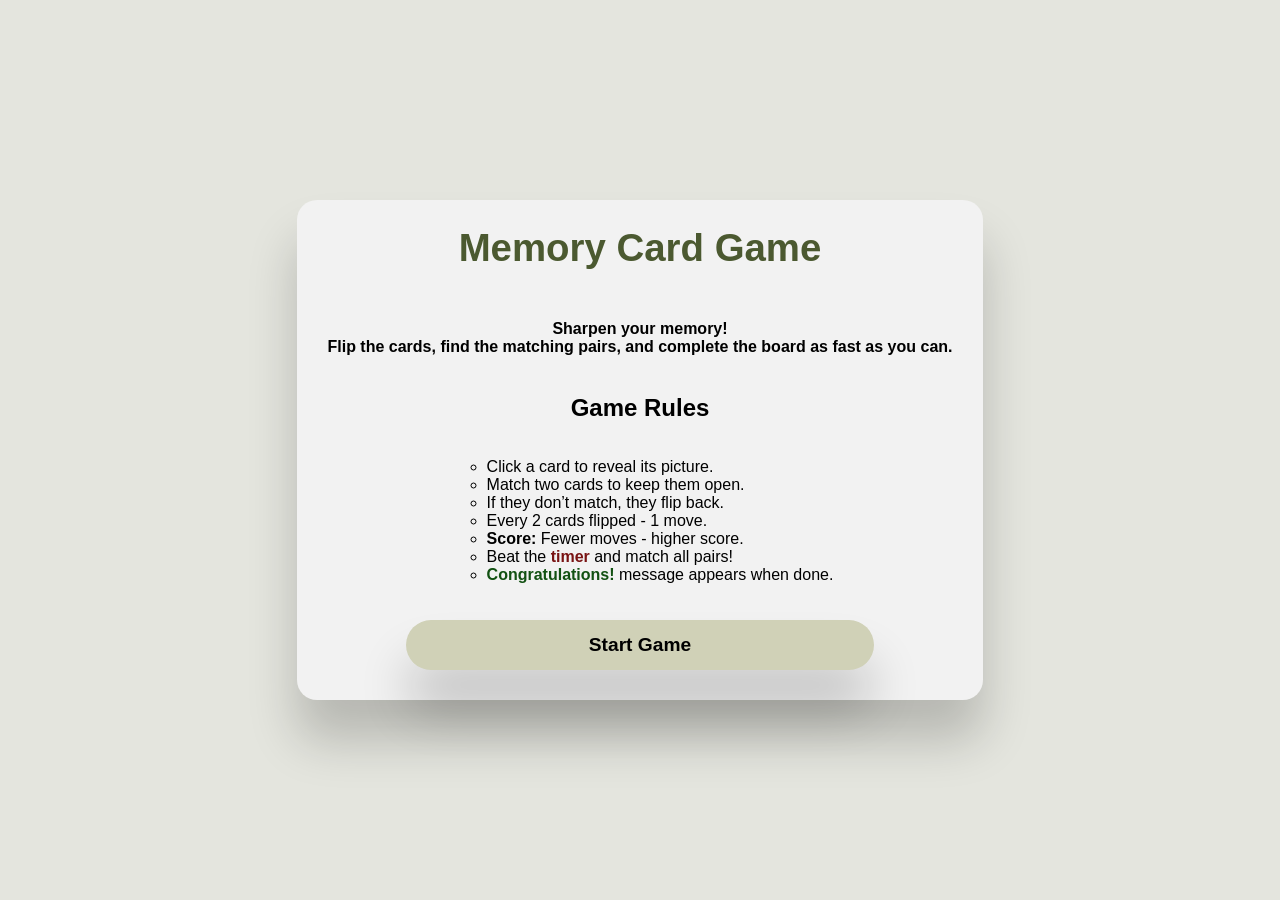
<file: index.html>
<!DOCTYPE html>
<html lang="en">

<head>
    <meta charset="UTF-8">
    <meta name="viewport" content="width=device-width, initial-scale=1.0">
    <title>Memory Card Game</title>
    <link rel="stylesheet" href="style.css">


</head>

<body>
    <!-- full box -->
    <div class="contanier">
        <!-- title div  -->
        <div class="heading">
            <h1>Memory Card Game</h1>
        </div>

        <div class="subtitle">Sharpen your memory! <br>
            Flip the cards, find the matching pairs, and complete the board as fast as you can.
        </div>
        <br>

        <!-- rules of game  -->
        <div class="game-rules">
            <h2>Game Rules</h2>
            <ul>
                <li>Click a card to reveal its picture.</li>
                <li>Match two cards to keep them open.</li>
                <li>If they don’t match, they flip back.</li>
                <li>Every 2 cards flipped - 1 move.</li>
                <li><strong>Score:</strong> Fewer moves - higher score.</li>
                <li>Beat the <strong style="color: rgb(121, 19, 19);">timer</strong> and match all pairs!</li>
                <li><strong style="color: rgb(18, 81, 18);">Congratulations!</strong> message appears when done.</li>
            </ul>
        </div>

        <div style="display: flex; align-items: center; justify-content: center;">
            <button onclick="window.location.href='game.html'">Start Game</button>
        </div>

    </div>

</body>

</html>
</file>
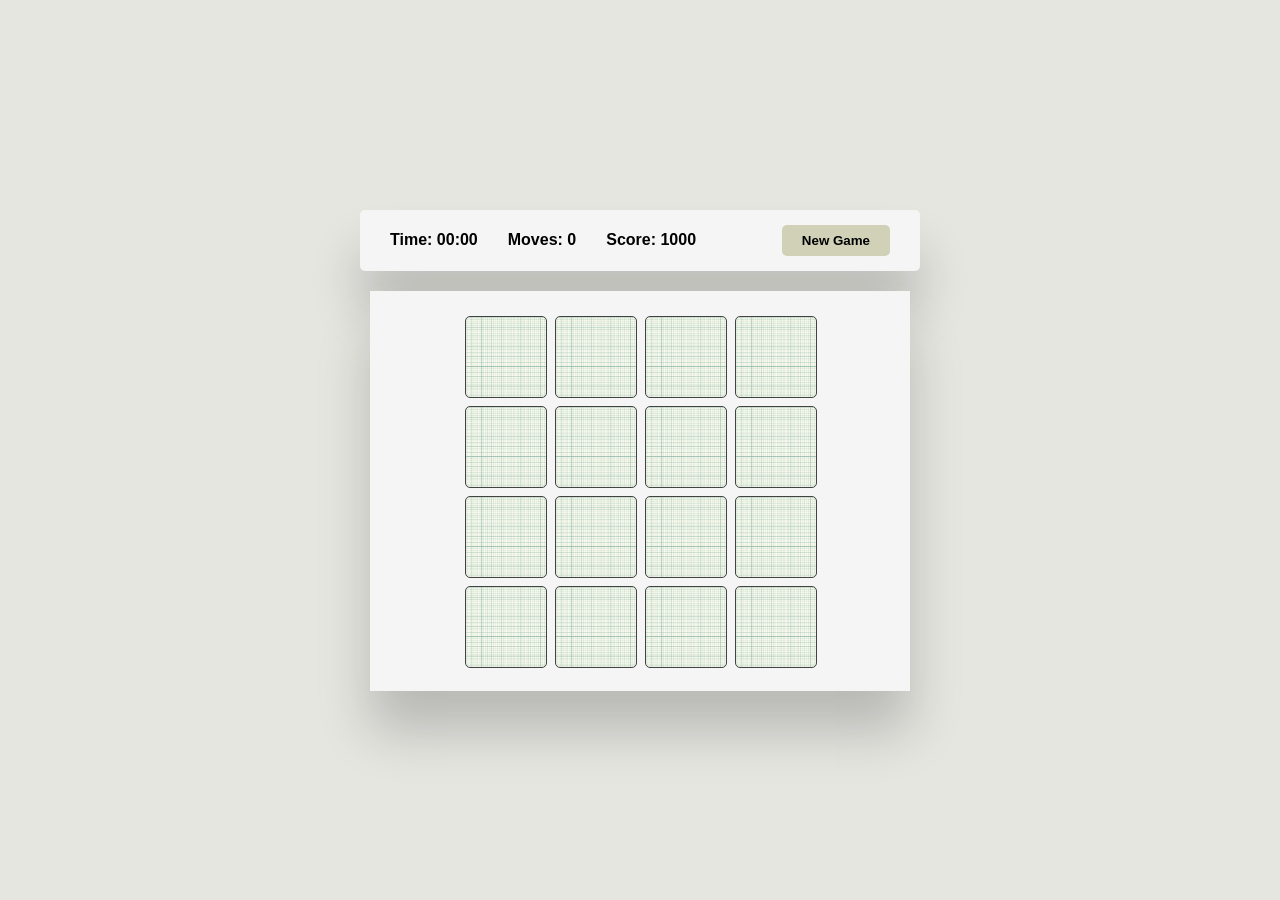
<file: game.html>
<!DOCTYPE html>
<html lang="en">

<head>
  <meta charset="UTF-8">
  <meta name="viewport" content="width=device-width, initial-scale=1.0">
  <title>Memory Card Game</title>
  <link rel="stylesheet" href="game.css">
  <script src="game.js" defer></script>
</head>

<body>

  <!-- Navbar -->
  <div class="navbar">
    <div class="timer">Time: 00:00</div>
    <div class="moves">Moves: 0</div>
    <div class="score">Score: 0</div>
    <div class="reset"><button>New Game</button></div>
  </div>

  <div class="left">
    <div class="grid">
      <!-- 16 cards -->
      <div class="card"></div>
      <div class="card"></div>
      <div class="card"></div>
      <div class="card"></div>
      <div class="card"></div>
      <div class="card"></div>
      <div class="card"></div>
      <div class="card"></div>
      <div class="card"></div>
      <div class="card"></div>
      <div class="card"></div>
      <div class="card"></div>
      <div class="card"></div>
      <div class="card"></div>
      <div class="card"></div>
      <div class="card"></div>
    </div>
  </div>

  <!-- last section (cards diable and massage print ) -->
  <div class="win-box">
    <div>
      <h2>🎉 Congratulations!</h2>
      <p>You completed the game</p>

      <div class="final-stats">
        <p>Time: <span class="final-time">00:00</span></p>
        <p>Moves: <span class="final-moves">0</span></p>
        <p>Score: <span class="final-score">0</span></p>
      </div>

      <button class="play-again">Play Again</button>
    </div>
  </div>

</body>

</html>
</file>
<file: style.css>
* {

    font-family: 'Lucida Sans', 'Lucida Sans Regular', 'Lucida Grande', 'Lucida Sans Unicode', Geneva, Verdana, sans-serif
}
/* page - 1 */
/* for full body  */
body {
    display: flex;
    justify-content: center;
    align-items: center;
    min-height: 100vh;
    margin: 0;
    background-color: #e4e5de;
}

/* title  */
.heading {
    height: 100px;
    font-size: larger;
    margin-bottom: 20px;
    display: flex;
    justify-content: center;
    color: rgb(75, 89, 48);
}

.subtitle {
    font-weight: bold;
    text-align: center;

}

.rules-heading {
    display: flex;
    justify-content: center;
    align-items: center;

}

/* full box  */
.contanier {
    padding: 0px 30px 30px 30px;
    border-radius: 20px;
    box-shadow: 0px 40px 50px rgba(0, 0, 0, 0.2);
    background-color: #f2f2f2;
    letter-spacing: normal;

}

button {
    height: 50px;
    width: 75%;
    font-weight: bolder;
    font-size: larger;
    border-radius: 25px;
    background-color: rgb(208, 209, 183);
    box-shadow: 0px 40px 50px rgba(0, 0, 0, 0.2);
    border: none;

}

button:hover {
    background-color: rgb(162, 169, 121);


}

/* rules of game  */
.game-rules {
    display: flex;
    flex-direction: column;
    align-items: center;
    padding-bottom: 20px;

}

.game-rules li {
    list-style: circle;
}

/* Responsive Design - Media Queries */

/* Tablet and smaller devices */
@media screen and (max-width: 768px) {
    body {
        padding: 15px;
    }

    .contanier {
        padding: 15px 20px 20px 20px;
        width: 90%;
        max-width: 600px;
    }

    .heading {
        height: auto;
        font-size: 1.5em;
        margin-bottom: 15px;
    }

    .heading h1 {
        font-size: 1.8em;
    }

    .subtitle {
        font-size: 14px;
        padding: 0 10px;
    }

    .game-rules {
        padding-bottom: 15px;
    }

    .game-rules h2 {
        font-size: 1.3em;
    }

    .game-rules ul {
        padding-left: 20px;
        text-align: left;
    }

    .game-rules li {
        font-size: 14px;
        margin-bottom: 5px;
    }

    button {
        width: 85%;
        height: 45px;
        font-size: 16px;
    }
}

/* Mobile devices */
@media screen and (max-width: 480px) {
    body {
        padding: 10px;
    }

    .contanier {
        padding: 15px;
        width: 95%;
        border-radius: 15px;
    }

    .heading {
        height: auto;
        font-size: 1.2em;
        margin-bottom: 10px;
    }

    .heading h1 {
        font-size: 1.5em;
    }

    .subtitle {
        font-size: 13px;
        padding: 0;
    }

    .game-rules h2 {
        font-size: 1.2em;
        margin-bottom: 10px;
    }

    .game-rules ul {
        padding-left: 15px;
        margin: 0;
    }

    .game-rules li {
        font-size: 13px;
        margin-bottom: 8px;
        line-height: 1.4;
    }

    button {
        width: 90%;
        height: 45px;
        font-size: 15px;
    }
}

/* Very small mobile devices */
@media screen and (max-width: 360px) {
    .contanier {
        padding: 10px;
    }

    .heading h1 {
        font-size: 1.3em;
    }

    .subtitle {
        font-size: 12px;
    }

    .game-rules h2 {
        font-size: 1.1em;
    }

    .game-rules li {
        font-size: 12px;
    }

    button {
        font-size: 14px;
        height: 40px;
    }
}
</file>
<file: game.css>
body {
    margin: 0;
    padding: 0;
    display: flex;
    flex-direction: column;
    justify-content: center;
    /* horizontally center container */
    align-items: center;
    height: 100vh;
    background-color: #e6e6e1;
    font-family: 'Lucida Sans', 'Lucida Sans Regular', 'Lucida Grande', 'Lucida Sans Unicode', Geneva, Verdana, sans-serif;
}

.navbar {
    display: flex;
    align-items: center;
    justify-content: space-between;
    gap: 30px;
    margin-bottom: 20px;
    padding: 15px 30px;
    background-color: #f5f5f5;
    box-shadow: 0px 40px 50px rgba(0, 0, 0, 0.2);
    width: 500px;
    border-radius: 5px;
}

.navbar .timer,
.navbar .moves,
.navbar .score {
    font-weight: bold;
}

.navbar .reset {
    margin-left: auto;
}

.navbar .reset button {
    padding: 8px 20px;
    font-weight: bold;
    border-radius: 5px;
    border: none;
    background-color: rgb(208, 209, 183);
    cursor: pointer;
}

.navbar .reset button:hover {
    background-color: rgb(162, 169, 121);
}

.left {
    display: flex;
    justify-content: center;
    align-items: center;
    height: 360px;
    width: 500px;
    box-shadow: 0px 40px 50px rgba(0, 0, 0, 0.2);
    padding: 20px;
    background-color: #f5f5f5;
}



.grid {
    display: grid;
    grid-template-columns: repeat(4, 80px);
    /* 4 columns */
    grid-template-rows: repeat(4, 80px);
    /* 4 rows */
    gap: 10px;
}

.card {
    background-color: white;
    border: 1px solid #444343;
    background-image: url('images/back-card.png');
    background-size: cover;
    /*  card cover  */
    background-position: center;
    /* center*/
    background-repeat: no-repeat;
    width: 80px;
    /* grid size */
    height: 80px;
    border-radius: 5px;
}

/* last section  */
.win-box {
    position: fixed;
    inset: 0;
    background: rgba(0,0,0,0.5);

    display: none; /* default hidden */

    justify-content: center;
    align-items: center;
}

.win-box > div {
    background: white;
    padding: 30px;
    border-radius: 8px;
    text-align: center;
}

/* Responsive Design - Media Queries */

/* Tablet and smaller devices */
@media screen and (max-width: 768px) {
    body {
        padding: 10px;
        min-height: 100vh;
        height: auto;
    }

    .navbar {
        width: 100%;
        max-width: 500px;
        padding: 12px 20px;
        gap: 15px;
        margin-bottom: 15px;
    }

    .navbar .timer,
    .navbar .moves,
    .navbar .score {
        font-size: 14px;
    }

    .navbar .reset button {
        padding: 6px 15px;
        font-size: 14px;
    }

    .left {
        width: 100%;
        max-width: 500px;
        height: auto;
        padding: 15px;
    }

    .grid {
        grid-template-columns: repeat(4, 70px);
        grid-template-rows: repeat(4, 70px);
        gap: 8px;
    }

    .card {
        width: 70px;
        height: 70px;
    }
}

/* Mobile devices */
@media screen and (max-width: 480px) {
    body {
        padding: 5px;
    }

    .navbar {
        flex-direction: column;
        gap: 10px;
        padding: 15px;
        width: 90%;
    }

    .navbar .timer,
    .navbar .moves,
    .navbar .score,
    .navbar .reset {
        width: 100%;
        text-align: center;
    }

    .navbar .reset {
        margin-left: 0;
    }

    .navbar .reset button {
        width: 100%;
        padding: 10px;
    }

    .left {
        width: 90%;
        padding: 10px;
    }

    .grid {
        grid-template-columns: repeat(4, 60px);
        grid-template-rows: repeat(4, 60px);
        gap: 6px;
    }

    .card {
        width: 60px;
        height: 60px;
    }

    .win-box > div {
        padding: 20px;
        margin: 20px;
        max-width: 90%;
    }
}

/* Very small mobile devices */
@media screen and (max-width: 360px) {
    .grid {
        grid-template-columns: repeat(4, 50px);
        grid-template-rows: repeat(4, 50px);
        gap: 5px;
    }

    .card {
        width: 50px;
        height: 50px;
    }

    .navbar .timer,
    .navbar .moves,
    .navbar .score {
        font-size: 12px;
    }
}
</file>
